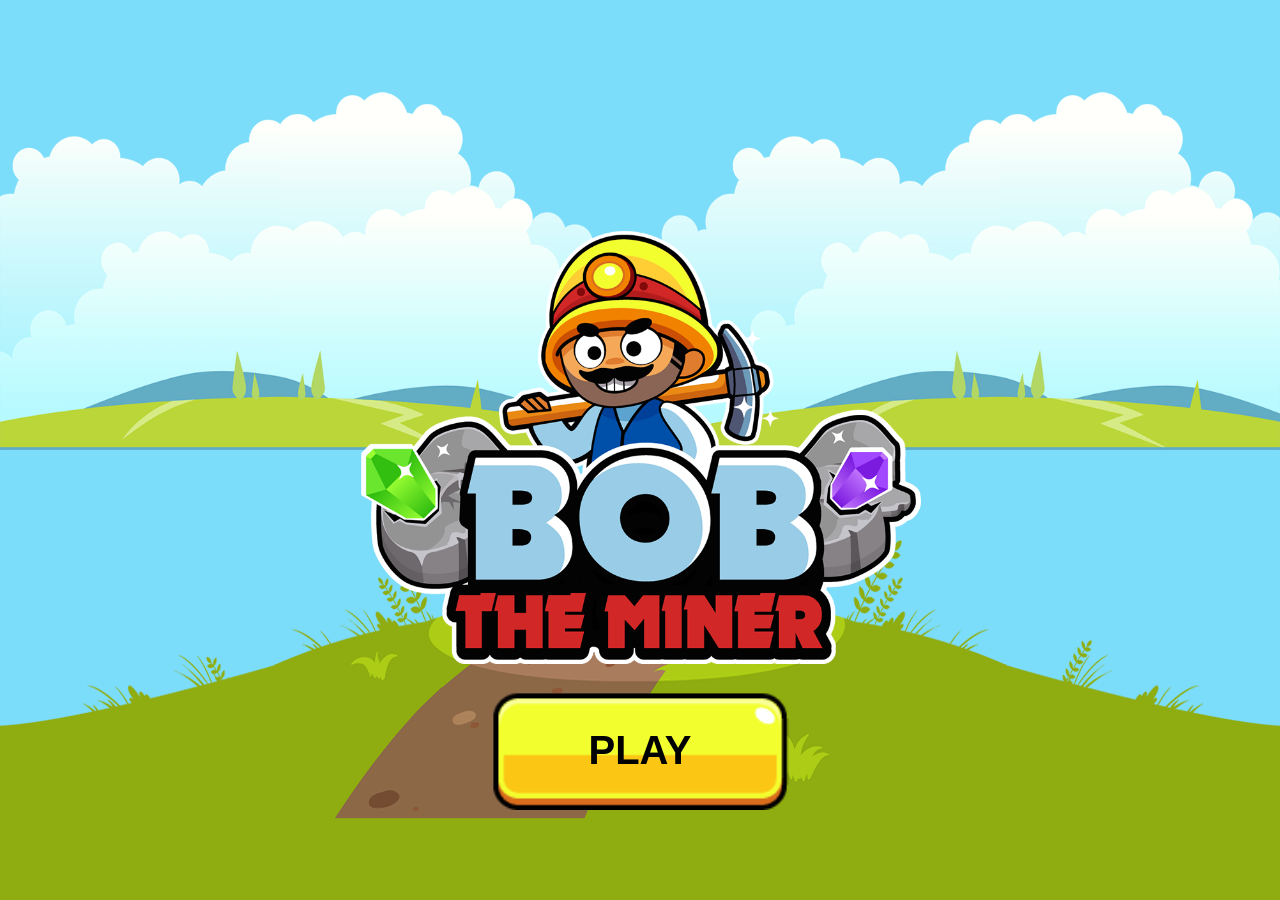
<file: index.html>
<!DOCTYPE html>
<html lang="en">
  <head>
    <meta charset="UTF-8" />
    <meta name="viewport" content="width=device-width, initial-scale=1.0" />
    <title>Bob the Miner</title>
    <link rel="stylesheet" href="game.css" />
  </head>
  <body>
    <canvas id="background"></canvas>
    <!-- <canvas id="bridge"></canvas> -->
    <canvas id="character"></canvas>
    <!-- <canvas id="jewelsAndTrees"></canvas> -->
    <canvas id="status"></canvas>
    <script src="game.js"></script>
  </body>
</html>
</file>
<file: game.css>
body,
html {
  margin: 0;
  padding: 0;
  height: 100%;
  width: 100%;
  background-color: #7cddfb;
  /* General background color */
}

.background-half {
  position: absolute;
  width: 100%;
  height: 50%;
  /* Each half takes up 50% of the container's height */
  background-position: bottom;
  background-repeat: no-repeat;
  background-size: 100% 80%;
}

#top-half {
  top: 0;
}

#bottom-half {
  bottom: 0;
}

#logo-container {
  position: absolute;
  top: 50%;
  /* Center vertically */
  left: 50%;
  /* Center horizontally */
  transform: translate(-50%, -50%);
}

#logo-container img {
  width: 580px;
  height: auto;
}

#play-button {
  position: absolute;
  left: 50%;
  transform: translateX(-50%);
  bottom: 10%;
  border: none;
  background-color: transparent;
  cursor: pointer;
  background-image: url("media/graphics/sprites/ui/button.png");
  background-size: cover;
  background-repeat: no-repeat;
  font-size: 40px;
  font-weight: 900;
  width: 300px;
  height: 120px;
  display: flex;
  justify-content: center;
  align-items: center;
  text-align: center;
}

#play-button:hover {
  transform: translateX(-50%) scale(1.1);
  transition: transform 0.2s;
}

#background {
  display: none;
}

#character {
  position: fixed;
  top:0;
  display: none;
}

#status {
  position: fixed;
  top:0;
  display: none;
}
</file>
